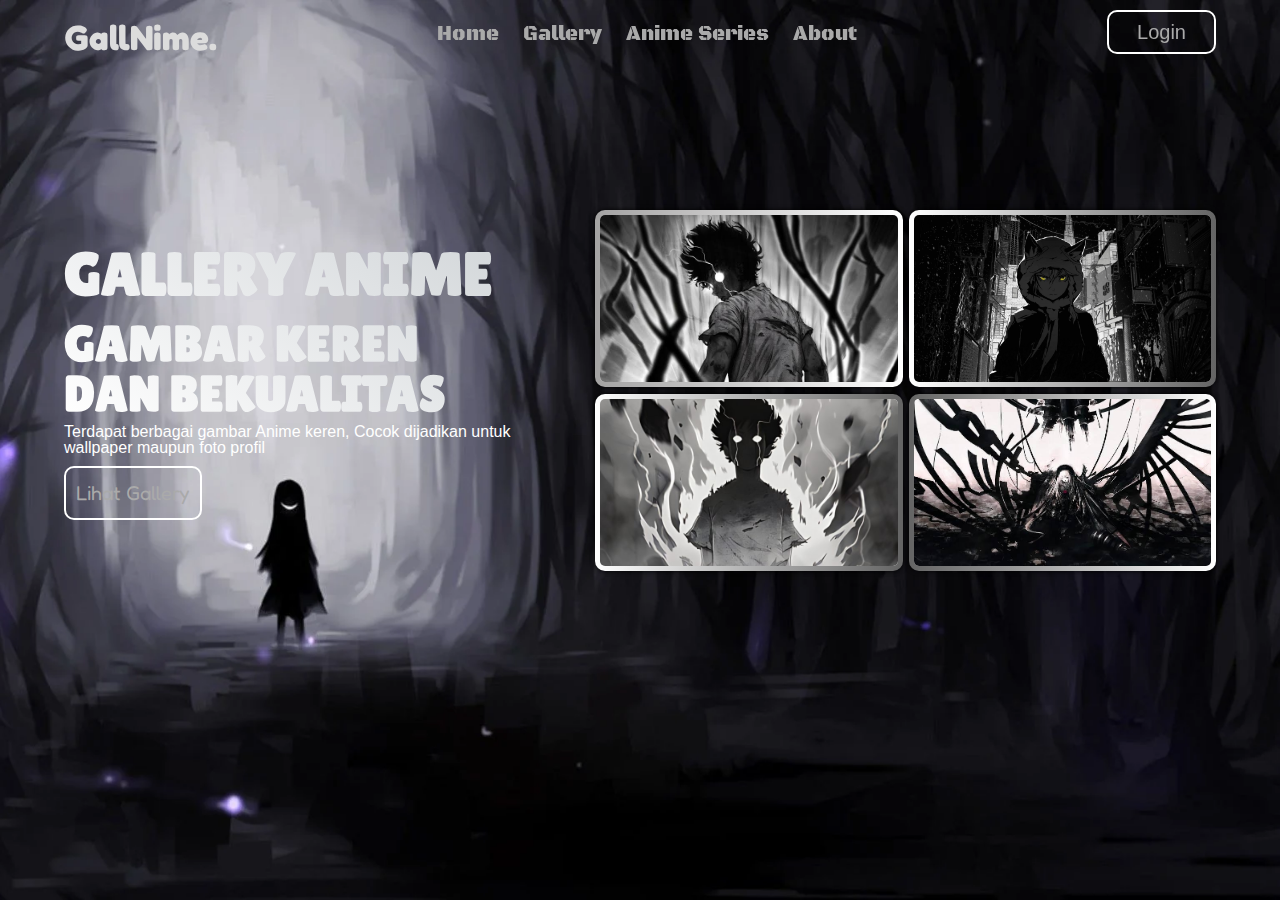
<file: index.html>
<!DOCTYPE html>
<html>

<head>
  <meta charset="utf-8">
  <meta name="viewport" content="width=device-width, initial-scale=1">
  <title>GalNime</title>
  <link rel="stylesheet" href="./css/reset.css">
  <link rel="stylesheet" href="./css/style.css">
</head>

<body>
  <nav class="">
    <div class="inline cf">
      <div class="sidebar-satu">
        <h2>GallNime.</h2>
      </div>

      <div class="navigasi shape">
        <div class="line-1 shape-1"></div>
        <div class="line-2 shape-2"></div>
        <div class="line-3 shape-3"></div>
      </div>

      <div id="listbar" class="sidebar-dua hidden">
        <ul class="cf">
          <li><a href="./index.html">Home</a></li>
          <li><a href="./html/gallery.html">Gallery</a></li>
          <li class="anime"><a href="#animeoverlay">Anime Series</a>
            <div id="animeoverlay" class="animeseries">
              <ul class="overlay-anime">
                <li><a href="">Naruto Shipp</a></li>
                <li><a href="">Boruto Uzumaki</a></li>
                <li><a href="">Demon Slayer</a></li>
                <li><a href="">Jujutsu Kaisen</a></li>
                <li><a href="">Black Clover</a></li>
              </ul>
            </div>
          </li>
          <li><a href="./html/about.html">About</a></li>
        </ul>
      </div>

      <div class="sidebar-tiga">
        <a href="./html/login.html">
          <div class="btn-login">
            <h3 class="cf">Login</h3>
          </div>
        </a>
      </div>
    </div>
    <!-- <hr> -->
  </nav>
  
  <div class="container">
    <div class="content cf">
      <div class="animationText">
        <h1>Gallery Anime</h1>
        <div class="judul2">
          <p>Gambar Keren Dan Bekualitas</p>
        </div>
      </div>
      <p class="paraf">Terdapat berbagai gambar Anime keren, Cocok dijadikan untuk wallpaper maupun foto profil</p>
      <div class="lihatGallery"><a class="btnGallery">Lihat Gallery</a></div>
    </div>



    <div class="image cf">
      <div class="naruto"><img src="./img/imagebg/animedark5.jpg" alt="naruto"></div>
      <div class="tanjiro"><img src="./img/imagebg/animedark2.jpg" alt="tanjiro"></div>
      <div class="gojo"><img src="./img/imagebg/animedark1.jpg" alt="gojo"></div>
      <div class="asta"><img src="./img/imagebg/animedark4.jpg" alt="asta"></div>
    </div>
  </div>


  <script src="./js/halaman1.js"></script>
</body>

</html>
</file>
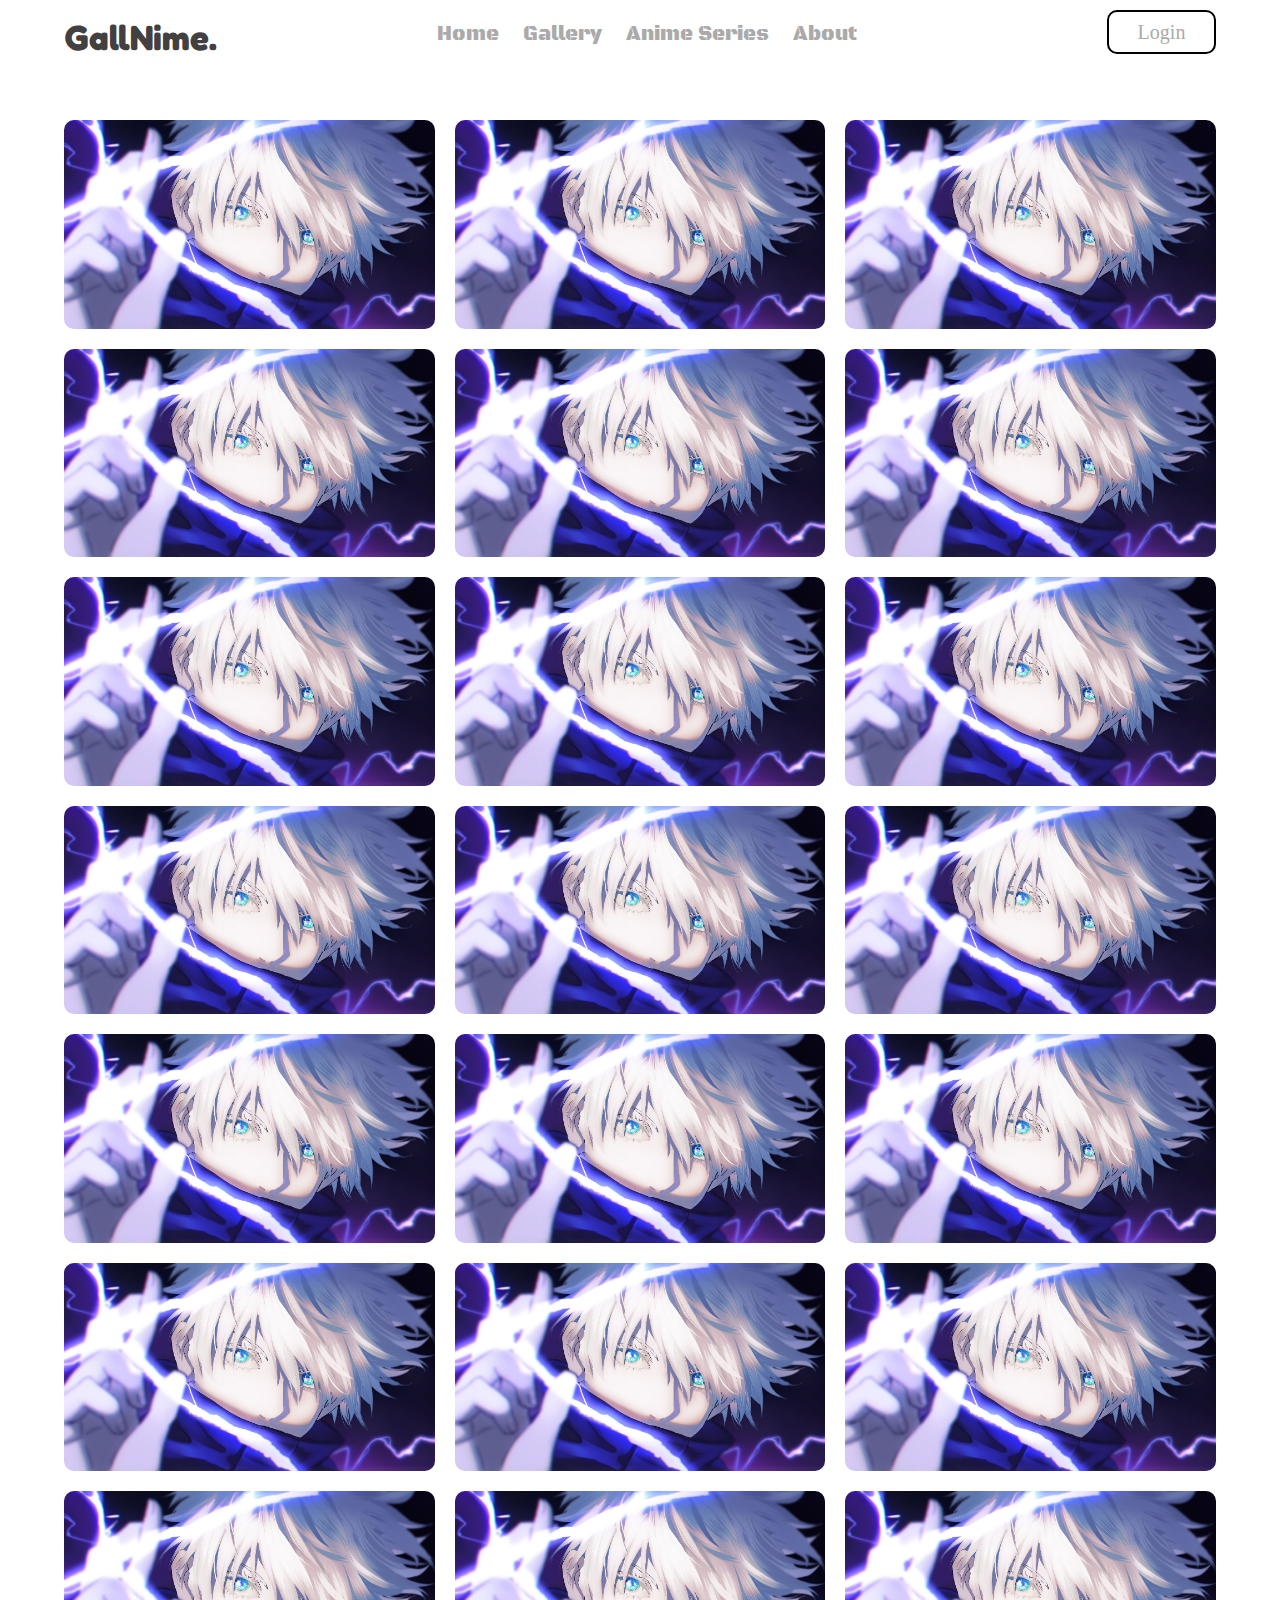
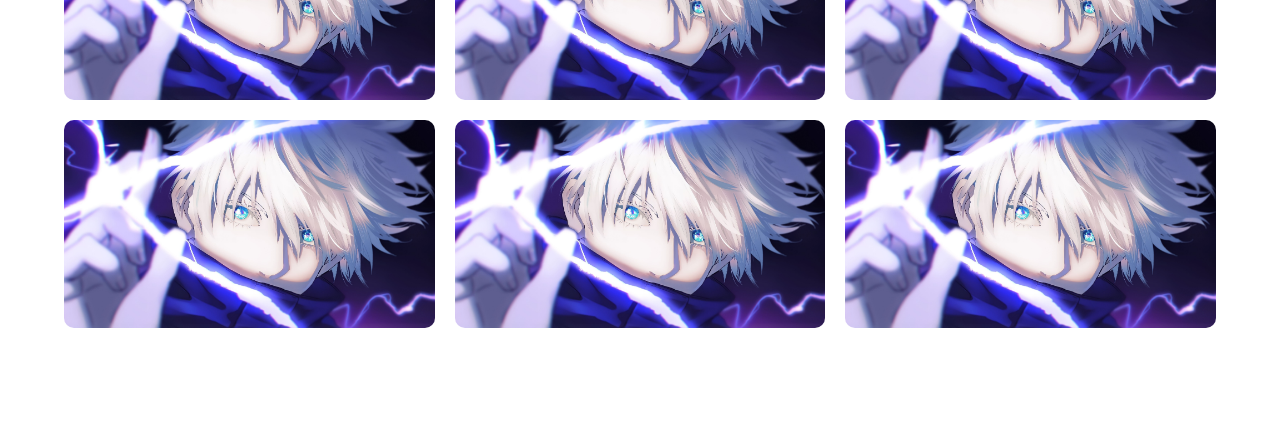
<file: html/gallery.html>
<!DOCTYPE html>
<html>

<head>
  <meta charset="utf-8">
  <meta name="viewport" content="width=device-width, initial-scale=1">
  <title>gallery</title>
  <link rel="stylesheet" href="../css/style2.css">
  <link rel="stylesheet" href="../css/reset.css">
</head>

<body>
  <nav class="">
    <div class="inline cf">
      <div class="sidebar-satu">
        <h2>GallNime.</h2>
      </div>

      <div class="navigasi shape">
        <div class="line-1 shape-1"></div>
        <div class="line-2 shape-2"></div>
        <div class="line-3 shape-3"></div>
      </div>

      <div id="listbar" class="sidebar-dua hidden">
        <ul class="cf">
          <li><a href="../index.html">Home</a></li>
          <li><a href="../html/gallery.html">Gallery</a></li>
          <li class="anime"><a href="#animeoverlay">Anime Series</a>
            <div id="animeoverlay" class="animeseries">
              <ul class="overlay-anime">
                <li><a href="">Naruto Shipp</a></li>
                <li><a href="">Boruto Uzumaki</a></li>
                <li><a href="">Demon Slayer</a></li>
                <li><a href="">Jujutsu Kaisen</a></li>
                <li><a href="">Black Clover</a></li>
              </ul>
            </div>
          </li>
          <li><a href="about.html">About</a></li>
        </ul>
      </div>

      <div class="sidebar-tiga">
        <a href="login.html">
          <div class="btn-login">
            <h3 class="cf">Login</h3>
          </div>
        </a>
      </div>
    </div>
    <!-- <hr> -->
  </nav>
  <nav class="">
    <div class="inline cf">
      <div class="sidebar-satu">
        <h2>GallNime.</h2>
      </div>

      <div class="navigasi shape">
        <div class="line-1 shape-1"></div>
        <div class="line-2 shape-2"></div>
        <div class="line-3 shape-3"></div>
      </div>

      <div id="listbar" class="sidebar-dua hidden">
        <ul class="cf">
          <li><a href="../index.html">Home</a></li>
          <li><a href="../html/gallery.html">Gallery</a></li>
          <li class="anime"><a href="#animeoverlay">Anime Series</a>
            <div id="animeoverlay" class="animeseries">
              <ul class="overlay-anime">
                <li><a href="">Naruto Shipp</a></li>
                <li><a href="">Boruto Uzumaki</a></li>
                <li><a href="">Demon Slayer</a></li>
                <li><a href="">Jujutsu Kaisen</a></li>
                <li><a href="">Black Clover</a></li>
              </ul>
            </div>
          </li>
          <li><a href="about.html">About</a></li>
        </ul>
      </div>

      <div class="sidebar-tiga">
        <a href="login.html">
          <div class="btn-login">
            <h3 class="cf">Login</h3>
          </div>
        </a>
      </div>
    </div>
    <!-- <hr> -->
  </nav>

  <div class="container">
    <ul class="image">
      <li><img src="../img/all/gojo.jpg" alt="gojo"></li>
      <li><img src="../img/all/gojo.jpg" alt="gojo"></li>
      <li><img src="../img/all/gojo.jpg" alt="gojo"></li>
      <li><img src="../img/all/gojo.jpg" alt="gojo"></li>
      <li><img src="../img/all/gojo.jpg" alt="gojo"></li>
      <li><img src="../img/all/gojo.jpg" alt="gojo"></li>
      <li><img src="../img/all/gojo.jpg" alt="gojo"></li>
      <li><img src="../img/all/gojo.jpg" alt="gojo"></li>
      <li><img src="../img/all/gojo.jpg" alt="gojo"></li>
      <li><img src="../img/all/gojo.jpg" alt="gojo"></li>
      <li><img src="../img/all/gojo.jpg" alt="gojo"></li>
      <li><img src="../img/all/gojo.jpg" alt="gojo"></li>
      <li><img src="../img/all/gojo.jpg" alt="gojo"></li>
      <li><img src="../img/all/gojo.jpg" alt="gojo"></li>
      <li><img src="../img/all/gojo.jpg" alt="gojo"></li>
      <li><img src="../img/all/gojo.jpg" alt="gojo"></li>
      <li><img src="../img/all/gojo.jpg" alt="gojo"></li>
      <li><img src="../img/all/gojo.jpg" alt="gojo"></li>
      <li><img src="../img/all/gojo.jpg" alt="gojo"></li>
      <li><img src="../img/all/gojo.jpg" alt="gojo"></li>
      <li><img src="../img/all/gojo.jpg" alt="gojo"></li>
      <li><img src="../img/all/gojo.jpg" alt="gojo"></li>
      <li><img src="../img/all/gojo.jpg" alt="gojo"></li>
      <li><img src="../img/all/gojo.jpg" alt="gojo"></li>
    </ul>
  </div>
  <script src="../js/gallery.js"></script>
</body>

</html>
</file>
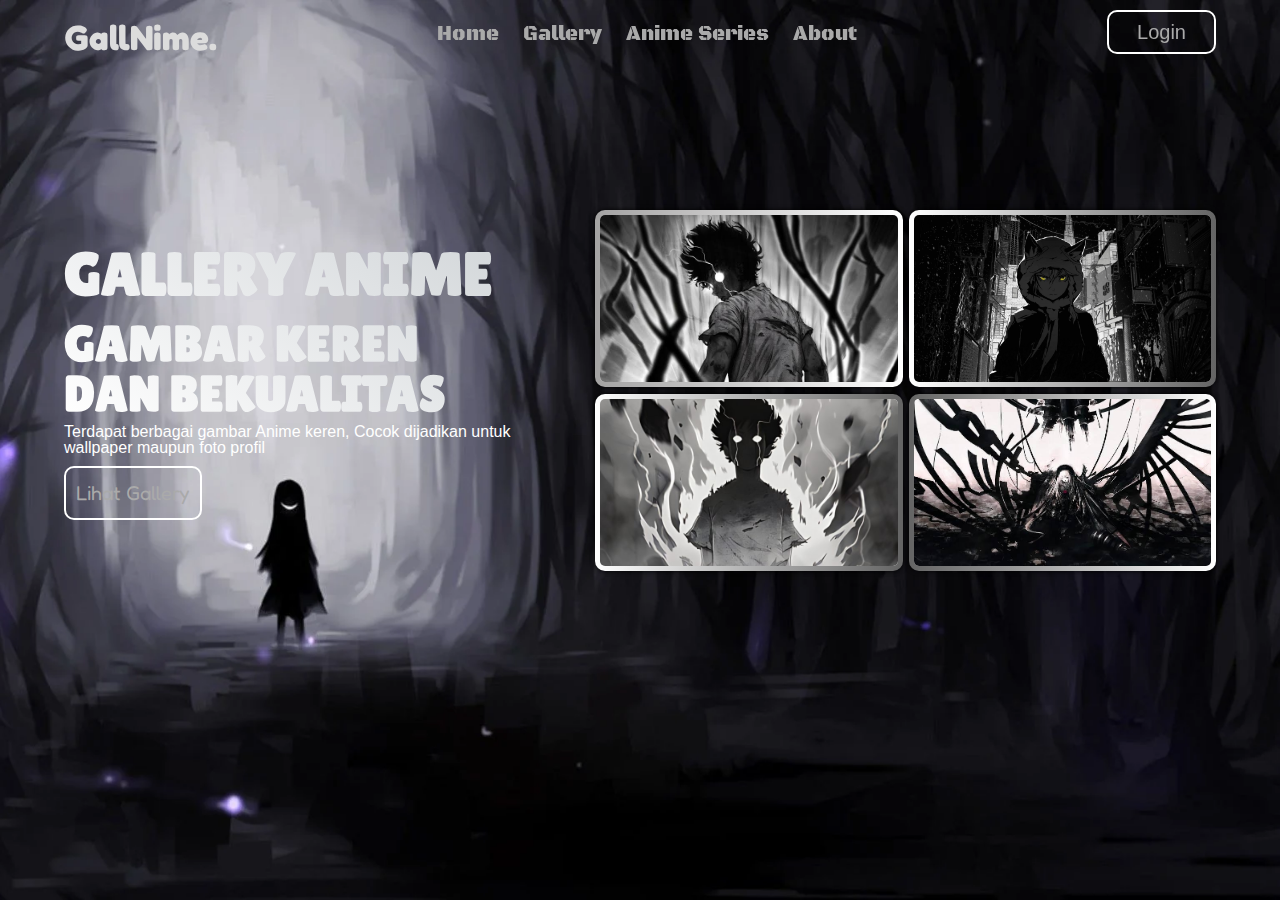
<file: html/halaman1.html>
<!DOCTYPE html>
<html>

<head>
  <meta charset="utf-8">
  <meta name="viewport" content="width=device-width, initial-scale=1">
  <title>GalNime</title>
  <link rel="stylesheet" href="../css/reset.css">
  <link rel="stylesheet" href="../css/style.css">
</head>

<body>
  <nav class="">
    <div class="inline cf">
      <div class="sidebar-satu">
        <h2>GallNime.</h2>
      </div>

      <div class="navigasi shape">
        <div class="line-1 shape-1"></div>
        <div class="line-2 shape-2"></div>
        <div class="line-3 shape-3"></div>
      </div>

      <div id="listbar" class="sidebar-dua hidden">
        <ul class="cf">
          <li><a href="../html/halaman1.html">Home</a></li>
          <li><a href="../html/gallery.html">Gallery</a></li>
          <li class="anime"><a href="#animeoverlay">Anime Series</a>
            <div id="animeoverlay" class="animeseries">
              <ul class="overlay-anime">
                <li><a href="">Naruto Shipp</a></li>
                <li><a href="">Boruto Uzumaki</a></li>
                <li><a href="">Demon Slayer</a></li>
                <li><a href="">Jujutsu Kaisen</a></li>
                <li><a href="">Black Clover</a></li>
              </ul>
            </div>
          </li>
          <li><a href="about.html">About</a></li>
        </ul>
      </div>

      <div class="sidebar-tiga">
        <a href="login.html">
          <div class="btn-login">
            <h3 class="cf">Login</h3>
          </div>
        </a>
      </div>
    </div>
    <!-- <hr> -->
  </nav>
  
  <div class="container">
    <div class="content cf">
      <div class="animationText">
        <h1>Gallery Anime</h1>
        <div class="judul2">
          <p>Gambar Keren Dan Bekualitas</p>
        </div>
      </div>
      <p class="paraf">Terdapat berbagai gambar Anime keren, Cocok dijadikan untuk wallpaper maupun foto profil</p>
      <div class="lihatGallery"><a class="btnGallery">Lihat Gallery</a></div>
    </div>



    <div class="image cf">
      <div class="naruto"><img src="../img/imagebg/animedark5.jpg" alt="naruto"></div>
      <div class="tanjiro"><img src="../img/imagebg/animedark2.jpg" alt="tanjiro"></div>
      <div class="gojo"><img src="../img/imagebg/animedark1.jpg" alt="gojo"></div>
      <div class="asta"><img src="../img/imagebg/animedark4.jpg" alt="asta"></div>
    </div>
  </div>


  <script src="../js/halaman1.js"></script>
</body>

</html>
</file>
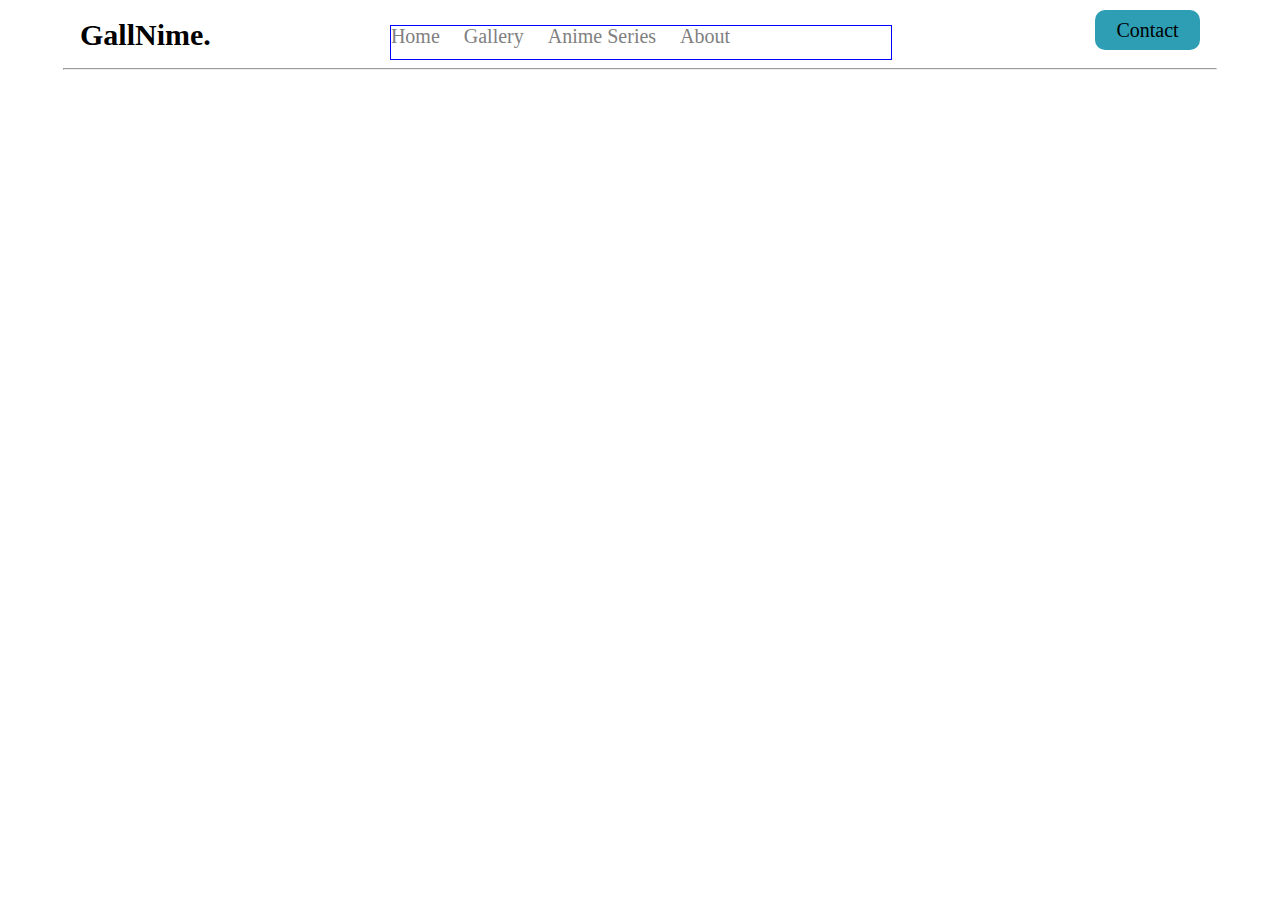
<file: img/Jujutsu/GalNime.html>
<!DOCTYPE html>
<!-- saved from url=(0065)file:///Users/guntoro/Documents/Andryan/Anime/html/halaman1.html# -->
<html><head><meta http-equiv="Content-Type" content="text/html; charset=UTF-8">
    
    <meta name="viewport" content="width=device-width, initial-scale=1">
    <title>GalNime</title>
    <link rel="stylesheet" href="./GalNime_files/reset.css">
    <link rel="stylesheet" href="./GalNime_files/style.css">
  </head>
  <body>
      <nav class="">
      <div class="inline cf">
        <div class="sidebar-satu">
      <h2>GallNime.</h2>
        </div>

        <div class="sidebar-dua">
      <ul class="cf">
        <li><a href="file:///Users/guntoro/Documents/Andryan/Anime/html/halaman1.html">Home</a></li>
        <li><a href="file:///Users/guntoro/Documents/Andryan/Anime/html/halaman1.html">Gallery</a></li>
        <li><a href="file:///Users/guntoro/Documents/Andryan/Anime/html/halaman1.html">Anime Series</a></li>
        <li><a href="file:///Users/guntoro/Documents/Andryan/Anime/html/halaman1.html">About</a></li>
      </ul>
      </div>

      <div class="sidebar-tiga">
      <a href="file:///Users/guntoro/Documents/Andryan/Anime/html/halaman1.html"><h3 class="cf">Contact</h3></a>
    </div>
    </div>
    <hr>
    </nav>

    <!-- <div class="container">
    <div class="content cf">
      <h1>Gallery Anime</h1>
    <div class="judul2">
      <p>Gambar Keren Dan Bekualitas</p>
    </div>
    <p class="paraf">Terdapat berbagai gambar Anime keren, Cocok dijadikan untuk wallpaper maupun foto profil</p>
    <div class="gallery"><a href="#">Lihat Gallery</a></div>
    </div>
  

    
    <div class="image cf">
      <div class="naruto"><img src="../img/all/naruto.jpg" alt="naruto"></div>
      <div class="tanjiro"><img src="../img/all/tanjiro.jpg" alt="tanjiro"></div>
      <div class="gojo"><img src="../img/all/gojo.jpg" alt="gojo"></div>
      <div class="asta"><img src="../img/all/asta.jpg" alt="asta"></div>
    </div>
      
      </div> -->

  
</body></html>
</file>
<file: css/style.css>
@import url("https://fonts.googleapis.com/css2?family=Black+Ops+One&family=Chewy&family=Climate+Crisis&family=Fredoka+One&display=swap");
@import url("https://fonts.googleapis.com/css2?family=Black+Ops+One&family=Chela+One&family=Chewy&family=Climate+Crisis&family=Coiny&family=Fredoka+One&family=Knewave&family=Londrina+Shadow&display=swap");
@import url("https://fonts.googleapis.com/css2?family=Black+Ops+One&family=Chela+One&family=Chewy&family=Climate+Crisis&family=Coiny&family=Knewave&family=Lilita+One&family=Londrina+Shadow&display=swap");
/* Sidebar */

body {
  font-family: Arial, sans-serif, "Arial Narrow";
  background-image: url(../img/all/DarkAnime2.webp);
  background-position: center;
  background-size: cover;
  height: 100%;
  width: 100vw;
  background-repeat: no-repeat;
  background-attachment: fixed;
}

nav {
  top: 0;
  position: fixed;
  width: 100%;
  height: auto;
}

.inline {
  display: flex;
  width: 100%;
  flex-direction: column;
}

.inline .sidebar-satu {
  font-size: 35px;
  font-weight: bold;
  font-family: "Fredoka One", "Knewave", "Chewy", "Black Ops One", Verdana, sans-serif, Geneva, Tahoma, "Franklin Gothic Medium", "Arial Narrow", Arial, sans-serif;
  margin: 20px 0 0 10px;
  color: rgb(220, 220, 220);
}

.inline .sidebar-dua {
  margin: 15px 40px 0 10px;
  width: 600px;
  font-family: "Black Ops One", "Chewy", "Fredoka One", "Black Ops One", Verdana, sans-serif, Geneva, Tahoma, "Franklin Gothic Medium", "Arial Narrow", Arial, sans-serif;
}

.sidebar-dua ul li {
  display: inline-block;
  margin-right: 10px;
  font-size: 20px;
}

.sidebar-dua li a {
  text-decoration: none;
  color: rgb(170, 170, 170);
  position: relative;
}

.btn-login {
  width: 65px;
  height: 20px;
  font-size: 20px;
  background: transparent;
  border: 2px solid white;
  padding: 10px 20px;
  border-radius: 10px;
  line-height: 20px;
  text-align: center;
  transition: 0.3s;
  cursor: pointer;
}
.btn-login:hover h3 {
  opacity: 1;
  color: white;
}

.sidebar-tiga a {
  text-decoration: none;
  color: rgb(170, 170, 170);
}
.inline .sidebar-tiga {
  margin: 10px 10px 0 10px;
}

hr {
  width: 95%;
}

/* overlay */

/* anime series */
.animeseries {
  position: fixed;
  margin: 0 -50px;
  background-color: white;
  box-shadow: 0 0 5px;
  width: 220px;
  height: 110px;
  border-radius: 10px;
  overflow: auto;
  opacity: 0;
  transition: 0.1s 0.3s;
  z-index: 9999;
}
.animeseries li a {
  text-decoration: none;
  color: gray;
  font-size: 20px;
}
.animeseries li {
  margin-bottom: 10px;
}

.animeseries ul {
  margin-top: 15px;
  margin-left: 10px;
}

.sidebar-dua .anime:hover .animeseries {
  animation: overlayFide 0.5s 0.5s forwards alternate;
}

/* overlay Navigasi */
.sidebar-dua a::after {
  content: " ";
  position: absolute;
  left: 0;
  bottom: -6px;
  width: 100%;
  height: 3px;
  background-color: rgb(255, 255, 255);
  border-radius: 10px;
  transform-origin: right;
  transform: scaleX(0);
  transition: transform 0.5s;
}

.sidebar-dua a:hover::after {
  transform: scaleX(1);
  transform-origin: left;
}

@keyframes overlayFide {
  0% {
    height: 0;
    opacity: 0;
  }
  100% {
    height: 170px;
    opacity: 0.85;
  }
}

/* Content */

.container {
  width: 100%;
  margin: auto;
  margin-top: 170px;
  display: flex;
  align-items: center;
  justify-content: space-between;
  flex-wrap: wrap;
  padding: 10px;
  box-sizing: border-box;
}

.content {
  max-width: 500px;
  margin-right: 10px;
  margin-top: 10px;
  margin-bottom: 50px;
}

.content h1 {
  font-size: 3em;
  font-weight: bold;
  margin-bottom: 15px;
}

.content p {
  color: white;
}

.content .judul2 {
  font-size: 35px;
  font-weight: bold;
  margin-bottom: 5px;
}
.content .paraf {
  margin-bottom: 30px;
}

.lihatGallery {
  position: absolute;
  border: 2px solid white;
  background: transparent;
  height: 50px;
  line-height: 50px;
  border-radius: 10px;
  margin-top: -20px;
}

.lihatGallery::before,
.lihatGallery::after {
  content: "";
  width: 100%;
  height: 50%;
  position: absolute;
  background-color: rgb(170, 170, 170);
  z-index: -1;
  overflow: hidden;
  transition: transform 0.5s;
}
.lihatGallery::before {
  top: 0;
  left: 0;
  transform: scaleX(0);
  transform-origin: left;
}

.lihatGallery::after {
  bottom: 0;
  right: 0;
  transform: scaleX(0);
  transform-origin: right;
}
.lihatGallery:hover::before {
  transform: scaleX(1);
  transform-origin: right;
}
.lihatGallery:hover::after {
  transform: scaleX(1);
  transform-origin: left;
}

.lihatGallery a {
  font-family: "Fredoka One", "Knewave", "Chewy", "Black Ops One", Verdana, sans-serif, Geneva, Tahoma, "Franklin Gothic Medium", "Arial Narrow", Arial, sans-serif;
  text-decoration: none;
  color: rgb(170, 170, 170);
  font-size: 20px;
  padding: 10px;
  text-transform: capitalize;
  transition: 0.5 s;
}

.lihatGallery:hover a {
  opacity: 0.9;
  color: white;
}

/* animationText */

:root {
  --gradien1: linear-gradient(-145deg, #7f8c8d 10%, #424242 25%, #bdc3c7 50%, #ffffff 100%);
}

.animationText {
  outline: none;
  text-transform: uppercase;
  background: var(--gradien1);
  background-size: 400%;
  -webkit-background-clip: text;
  -webkit-text-fill-color: transparent;
  animation: animate2 5s infinite alternate;
  font-family: "Lilita One", cursive;
}

@keyframes animate {
  to {
    background-position: 400%;
  }
}

@keyframes animate2 {
  0% {
    background-position: left;
  }
  100% {
    background-position: right;
  }
}

/* Image */
img {
  width: 100%;
  background-size: cover;
  box-sizing: border-box;
  transition: 0.3s;
}
img:hover {
  transform: scale(1.05);
}

.image {
  margin-top: 10px;
  width: 100%;
  display: grid;
  gap: 1%;
  transition: 0.7s 0.3s;
}

.image .naruto {
  border-radius: 10px;
}

.image .tanjiro img {
  border-radius: 10px;
}

/* .image .gojo {
} */

.image .naruto img {
  border: 5px solid;
  border-radius: 10px;

  /* background-image: radial-gradient(white, white), linear-gradient(90deg, rgb(150, 24, 204), rgb(252, 202, 20)); */
  background-image: radial-gradient(white, white), linear-gradient(90deg, rgb(164, 163, 163), rgb(255, 255, 255));
  border: double 5px transparent;
  background-origin: border-box;
  background-clip: content-box, border-box;
  box-shadow: 0 0 5px;
}

.image .asta img {
  border: 5px solid;
  border-radius: 10px;
  background-image: linear-gradient(white, white), linear-gradient(90deg, rgb(100, 100, 100), rgb(255, 255, 255));
  border: double 5px transparent;
  background-origin: border-box;
  background-clip: content-box, border-box;
  box-shadow: 0 0 5px;
}

.image .tanjiro img {
  border: 5px solid;
  border-radius: 10px;

  background-image: linear-gradient(white, white), linear-gradient(90deg, rgb(255, 255, 255), rgb(100, 100, 100));
  border: double 5px transparent;
  background-origin: border-box;
  background-clip: content-box, border-box;
  box-shadow: 0 0 5px;
}

.image .gojo img {
  border: 5px solid;
  border-radius: 10px;
  background-image: linear-gradient(white, white), linear-gradient(90deg, rgb(255, 255, 255), rgb(100, 100, 100));
  border: double 5px transparent;
  background-origin: border-box;
  background-clip: content-box, border-box;
  box-shadow: 0 0 5px;
}

@media (min-width: 920px) {
  .container {
    margin-top: 200px;
    margin-bottom: auto;
    padding: 0;
    flex-wrap: nowrap;
  }

  .inline .sidebar-satu {
    margin-left: 5%;
    margin-top: 20px;
  }

  .inline .sidebar-dua {
    margin: 25px 0 0 0px;
    width: auto;
  }

  nav {
    height: 71px;
  }

  .inline {
    flex-direction: row;
    flex-wrap: nowrap;
    justify-content: space-between;
  }

  .inline ul li {
    margin-right: 20px;
  }

  .inline .sidebar-tiga {
    margin-right: 5%;
    margin-top: 10px;
  }

  hr {
    width: 90%;
  }

  /* content */

  .content {
    margin-left: 5%;
    margin-right: 50px;
  }

  .content h1 {
    font-size: 60px;
  }

  .content .judul2 {
    font-size: 50px;
  }

  /* image */
  img {
    width: 100%;
    box-sizing: border-box;
  }

  .image {
    width: 80%;
    max-width: 100%;
    margin-right: 5%;
    margin-left: 30px;
    box-sizing: border-box;
    grid-template-columns: repeat(2, minmax(250px, 1fr));
    margin-bottom: 0;
  }
}

.navigasi {
  position: absolute;
  top: 25px;
  right: 25px;
  display: none;
  cursor: pointer;
}
.navigasi div {
  margin-bottom: 10px;
  width: 40px;
  height: 3px;
  background-color: white;
}
@media (min-width: 700px) {
  .image {
    display: grid;
    grid-template-columns: repeat(2, minmax(250px, 100%));
    gap: 1%;
    margin-bottom: 0;
  }
}

@media (max-width: 600px) {
  .hidden {
    display: none;
  }
  .navigasi {
    display: block;
  }

  div .shape-1 {
    transform: rotate(45deg) translate(9px, 16px);
  }

  div .shape-2 {
    transform: rotate(-90deg) translateY(10px);
  }
  div .shape-3 {
    transform: rotate(-45deg) translate(9px, -16px);
  }
}
</file>
<file: css/style2.css>
@import url("https://fonts.googleapis.com/css2?family=Black+Ops+One&family=Chewy&family=Climate+Crisis&family=Fredoka+One&display=swap");
@import url("https://fonts.googleapis.com/css2?family=Black+Ops+One&family=Chela+One&family=Chewy&family=Climate+Crisis&family=Coiny&family=Fredoka+One&family=Knewave&family=Londrina+Shadow&display=swap");
@import url("https://fonts.googleapis.com/css2?family=Black+Ops+One&family=Chela+One&family=Chewy&family=Climate+Crisis&family=Coiny&family=Knewave&family=Lilita+One&family=Londrina+Shadow&display=swap");
/* Sidebar */

body {
  font-family: Arial, sans-serif, "Arial Narrow";
  background-position: center;
  background-size: cover;
  height: 100%;
  width: 100vw;
  background-repeat: no-repeat;
  background-attachment: fixed;
}

nav {
  top: 0;
  position: fixed;
  width: 100%;
  height: auto;
  background-color: white;
  z-index: 999999;
}

.inline {
  display: flex;
  width: 100%;
  flex-direction: column;
}

.inline .sidebar-satu {
  font-size: 35px;
  font-weight: bold;
  font-family: "Fredoka One", "Knewave", "Chewy", "Black Ops One", Verdana, sans-serif, Geneva, Tahoma, "Franklin Gothic Medium", "Arial Narrow", Arial, sans-serif;
  margin: 20px 0 0 10px;
  color: rgb(66, 64, 64);
}

.inline .sidebar-dua {
  margin: 15px 40px 0 10px;
  width: 600px;
  font-family: "Black Ops One", "Chewy", "Fredoka One", "Black Ops One", Verdana, sans-serif, Geneva, Tahoma, "Franklin Gothic Medium", "Arial Narrow", Arial, sans-serif;
}

.sidebar-dua ul li {
  display: inline-block;
  margin-right: 10px;
  font-size: 20px;
}

.sidebar-dua li a {
  text-decoration: none;
  color: rgb(170, 170, 170);
  position: relative;
}

.btn-login {
  width: 65px;
  height: 20px;
  font-size: 20px;
  background: transparent;
  border: 2px solid rgb(0, 0, 0);
  padding: 10px 20px;
  border-radius: 10px;
  line-height: 20px;
  text-align: center;
  transition: 0.3s;
  cursor: pointer;
}
.btn-login:hover h3 {
  opacity: 1;
  color: rgb(65, 63, 63);
}

.sidebar-tiga a {
  text-decoration: none;
  color: rgb(170, 170, 170);
}
.inline .sidebar-tiga {
  margin: 10px 10px 0 10px;
}

hr {
  width: 95%;
}

.container {
  width: 100%;
  margin: 120px auto;
  /* border: 1px solid black; */
}
.image {
  width: 90%;
  /* border: 2px solid black; */
  margin: 0 auto;
  display: grid;
  grid-template-columns: repeat(auto-fit, minmax(300px, 1fr));
  gap: 20px;
}

img {
  display: block;
  width: 100%;
  transition: 0.5s;
  border-radius: 10px;
}
img:hover {
  transform: scale(1.05);
}

/* anime series */
.animeseries {
  position: fixed;
  margin: 0 -50px;
  background-color: white;
  box-shadow: 0 0 5px;
  width: 220px;
  height: 110px;
  border-radius: 10px;
  overflow: auto;
  opacity: 0;
  transition: 0.1s 0.3s;
  z-index: 9999;
}
.animeseries li a {
  text-decoration: none;
  color: gray;
  font-size: 20px;
}
.animeseries li {
  margin-bottom: 10px;
}

.animeseries ul {
  margin-top: 15px;
  margin-left: 10px;
}

.sidebar-dua .anime:hover .animeseries {
  animation: overlayFide 0.5s 0.5s forwards alternate;
}

/* overlay Navigasi */
.sidebar-dua a::after {
  content: " ";
  position: absolute;
  left: 0;
  bottom: -6px;
  width: 100%;
  height: 3px;
  background-color: rgb(28, 26, 26);
  border-radius: 10px;
  transform-origin: right;
  transform: scaleX(0);
  transition: transform 0.5s;
}

.sidebar-dua a:hover::after {
  transform: scaleX(1);
  transform-origin: left;
}

@keyframes overlayFide {
  0% {
    height: 0;
    opacity: 0;
  }
  100% {
    height: 170px;
    opacity: 0.85;
  }
}

@media (min-width: 920px) {
  .inline .sidebar-satu {
    margin-left: 5%;
    margin-top: 20px;
  }

  .inline .sidebar-dua {
    margin: 25px 0 0 0px;
    width: auto;
  }

  nav {
    height: 71px;
  }

  .inline {
    flex-direction: row;
    flex-wrap: nowrap;
    justify-content: space-between;
  }

  .inline ul li {
    margin-right: 20px;
  }

  .inline .sidebar-tiga {
    margin-right: 5%;
    margin-top: 10px;
  }

  hr {
    width: 90%;
  }
}

.navigasi {
  position: absolute;
  top: 25px;
  right: 25px;
  display: none;
  cursor: pointer;
}
.navigasi div {
  margin-bottom: 10px;
  width: 40px;
  height: 3px;
  background-color: white;
}

@media (max-width: 600px) {
  .hidden {
    display: none;
  }
  .navigasi {
    display: block;
  }

  div .shape-1 {
    transform: rotate(45deg) translate(9px, 16px);
  }

  div .shape-2 {
    transform: rotate(-90deg) translateY(10px);
  }
  div .shape-3 {
    transform: rotate(-45deg) translate(9px, -16px);
  }
}
</file>
<file: img/Jujutsu/GalNime_files/style.css>
@font-face {
  font-family: 'Chunk Five';
  src: url(../fonts/ChunkFive-Regular.otf) format(otf);
}


/* Sidebar */


nav {
  top: 0;
  position: fixed;
  width: 100%;
  /* margin-left: 20px; */
  background-color: white;
}

.inline {
  display: flex;
  width: 100%;
  justify-content: space-between;
  flex-wrap: wrap;
  /* border: 1px solid black; */
}

.inline .sidebar-satu{
  font-size: 30px;
  font-weight: bold;
  font-family: 'Chunk Five', Verdana, sans-serif, Geneva, Tahoma', Franklin Gothic Medium', 'Arial Narrow', Arial, sans-serif;
  margin: 10px 50px 10px 10px;
  /* border: 2px solid red; */
}
.inline .sidebar-satu h2{
  /* margin-right:200px; */
}

.inline .sidebar-dua{
  margin: 10px 40px 10px 10px;
  border: 1px solid blue;
  width: 500px;
}

.inline ul li{
  display: inline-block;
  margin-right: 10px;
  font-size: 20px;
}

.inline li a{
  text-decoration: none;
  color: gray;
}


.inline h3{
  width: 65px;
  text-align: center;
  font-size: 20px;
  background-color: rgb(45, 158, 179);
  padding: 10px 20px;
  border-radius: 10px;
}
.sidebar-tiga a{
  text-decoration: none;
  color: black;
}
.sidebar-tiga {
  margin: 0 10px 0 10px;
  /* border: 1px solid green; */

  margin-top: 10px;
}

hr {
  width: 95%;
}





@media(min-width: 800px) {

  .inline .sidebar-satu{
    margin-left: 80px;
    margin-top: 20px;
  }

  .inline .sidebar-dua{
    margin: 25px 5% 0 0px;
  }

  .inline ul li{
    margin-right: 20px;
  }

  .inline .sidebar-tiga{
    margin-right: 80px;
    margin-top: 10px;
  }
  
  hr {
    width: 90%;
  }

}

@media(min-width: 1000px) {
}
</file>
